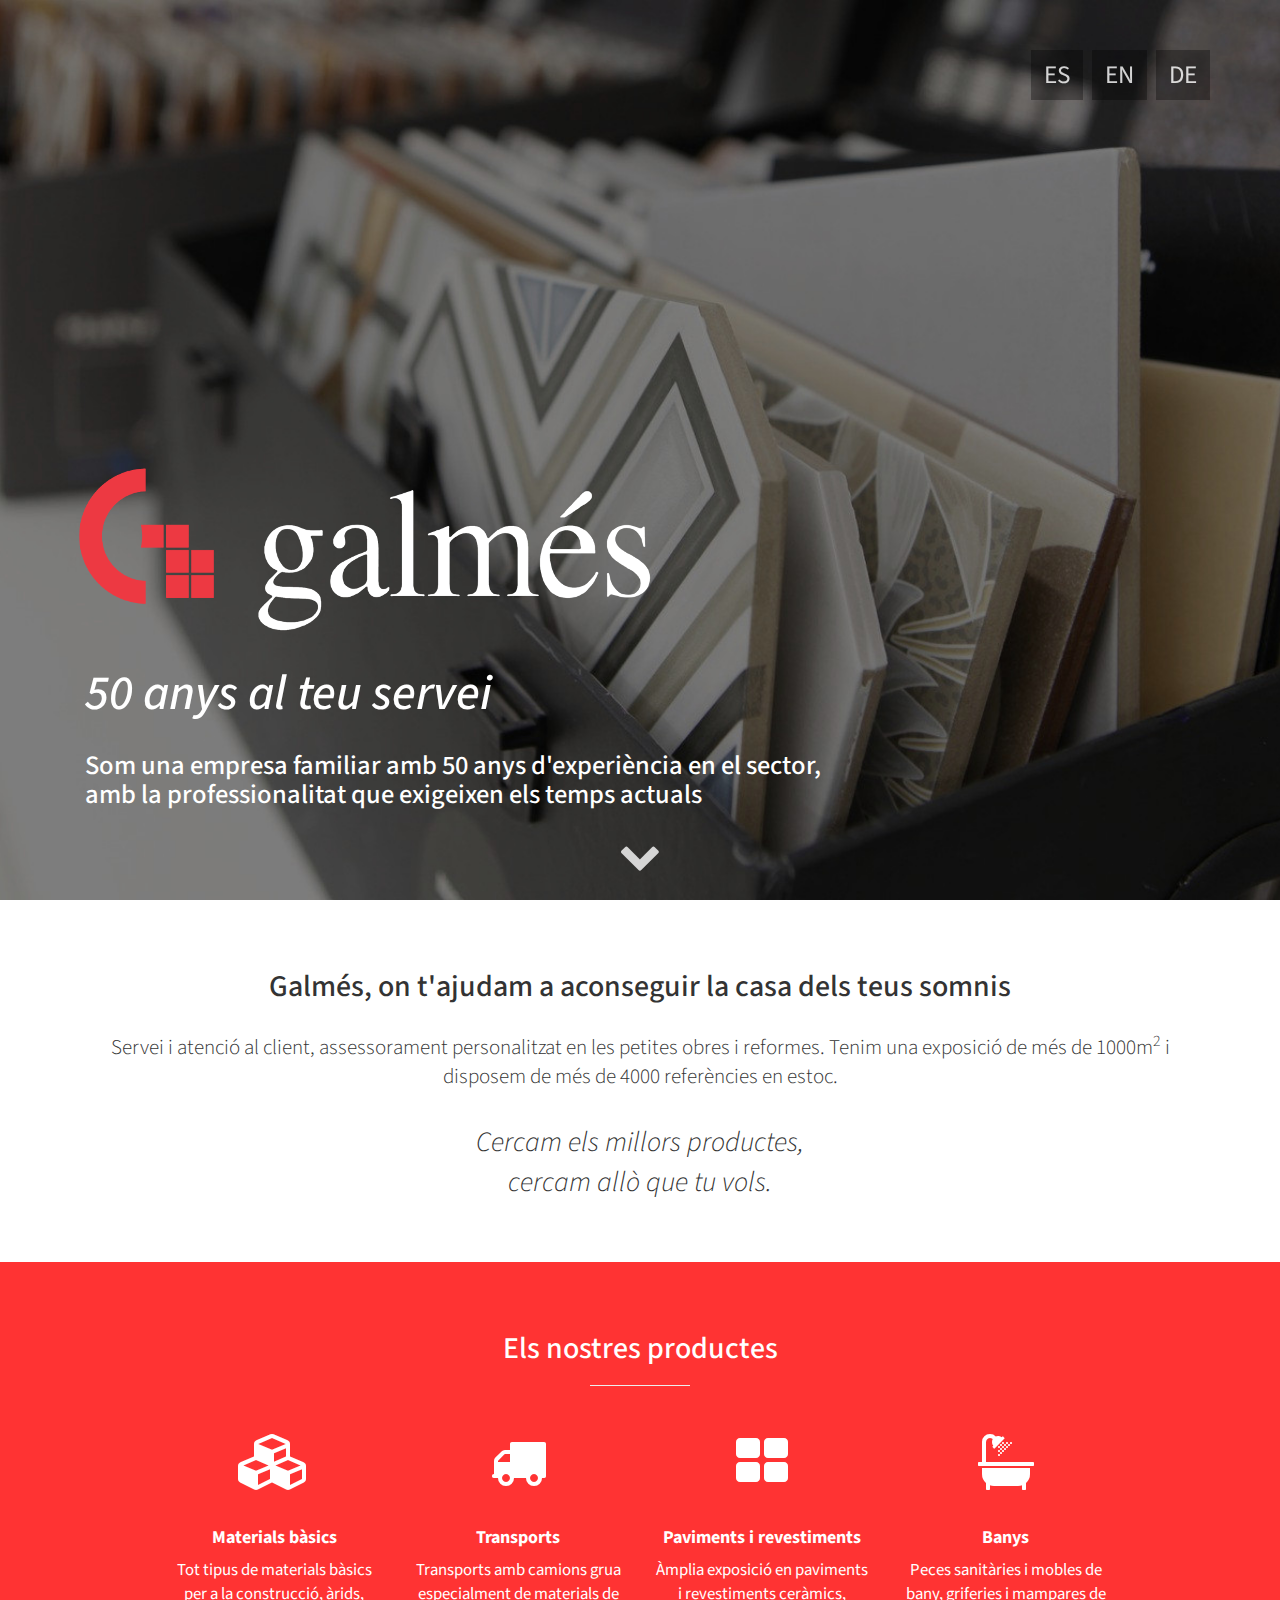
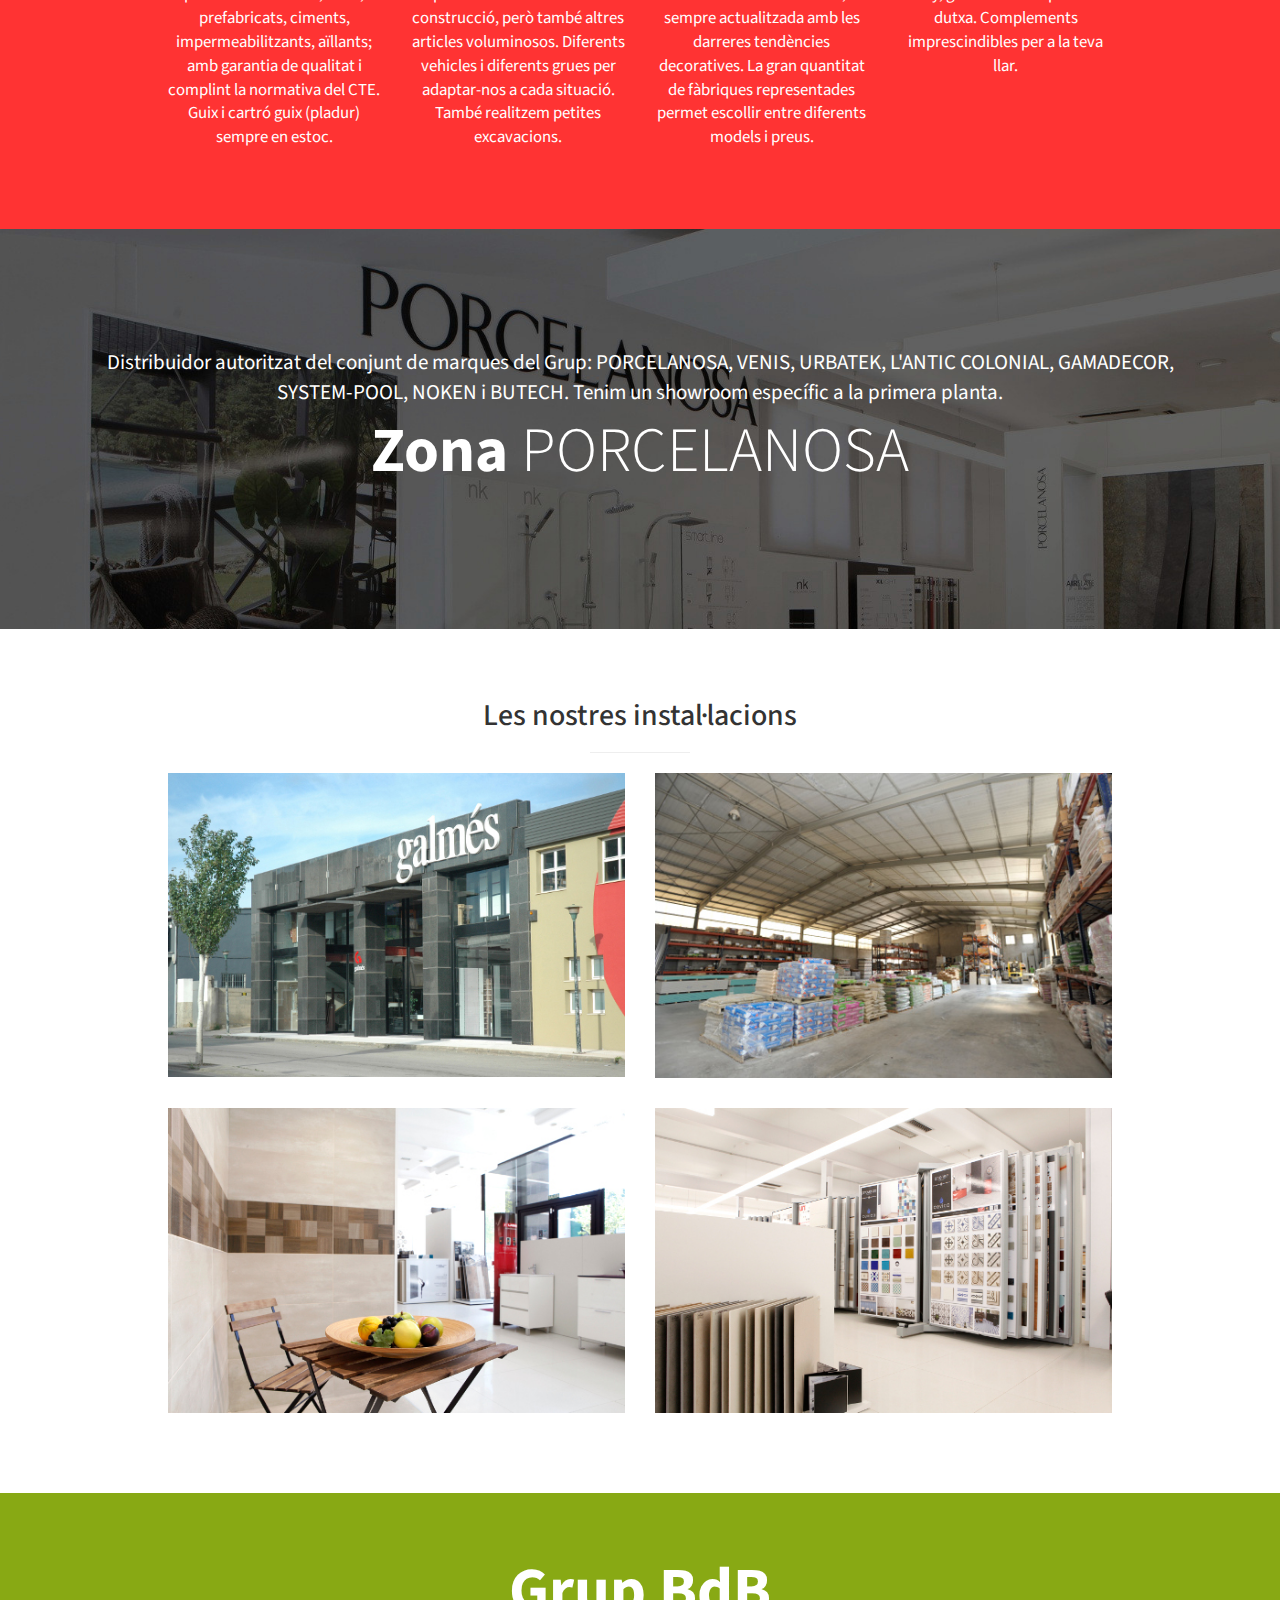
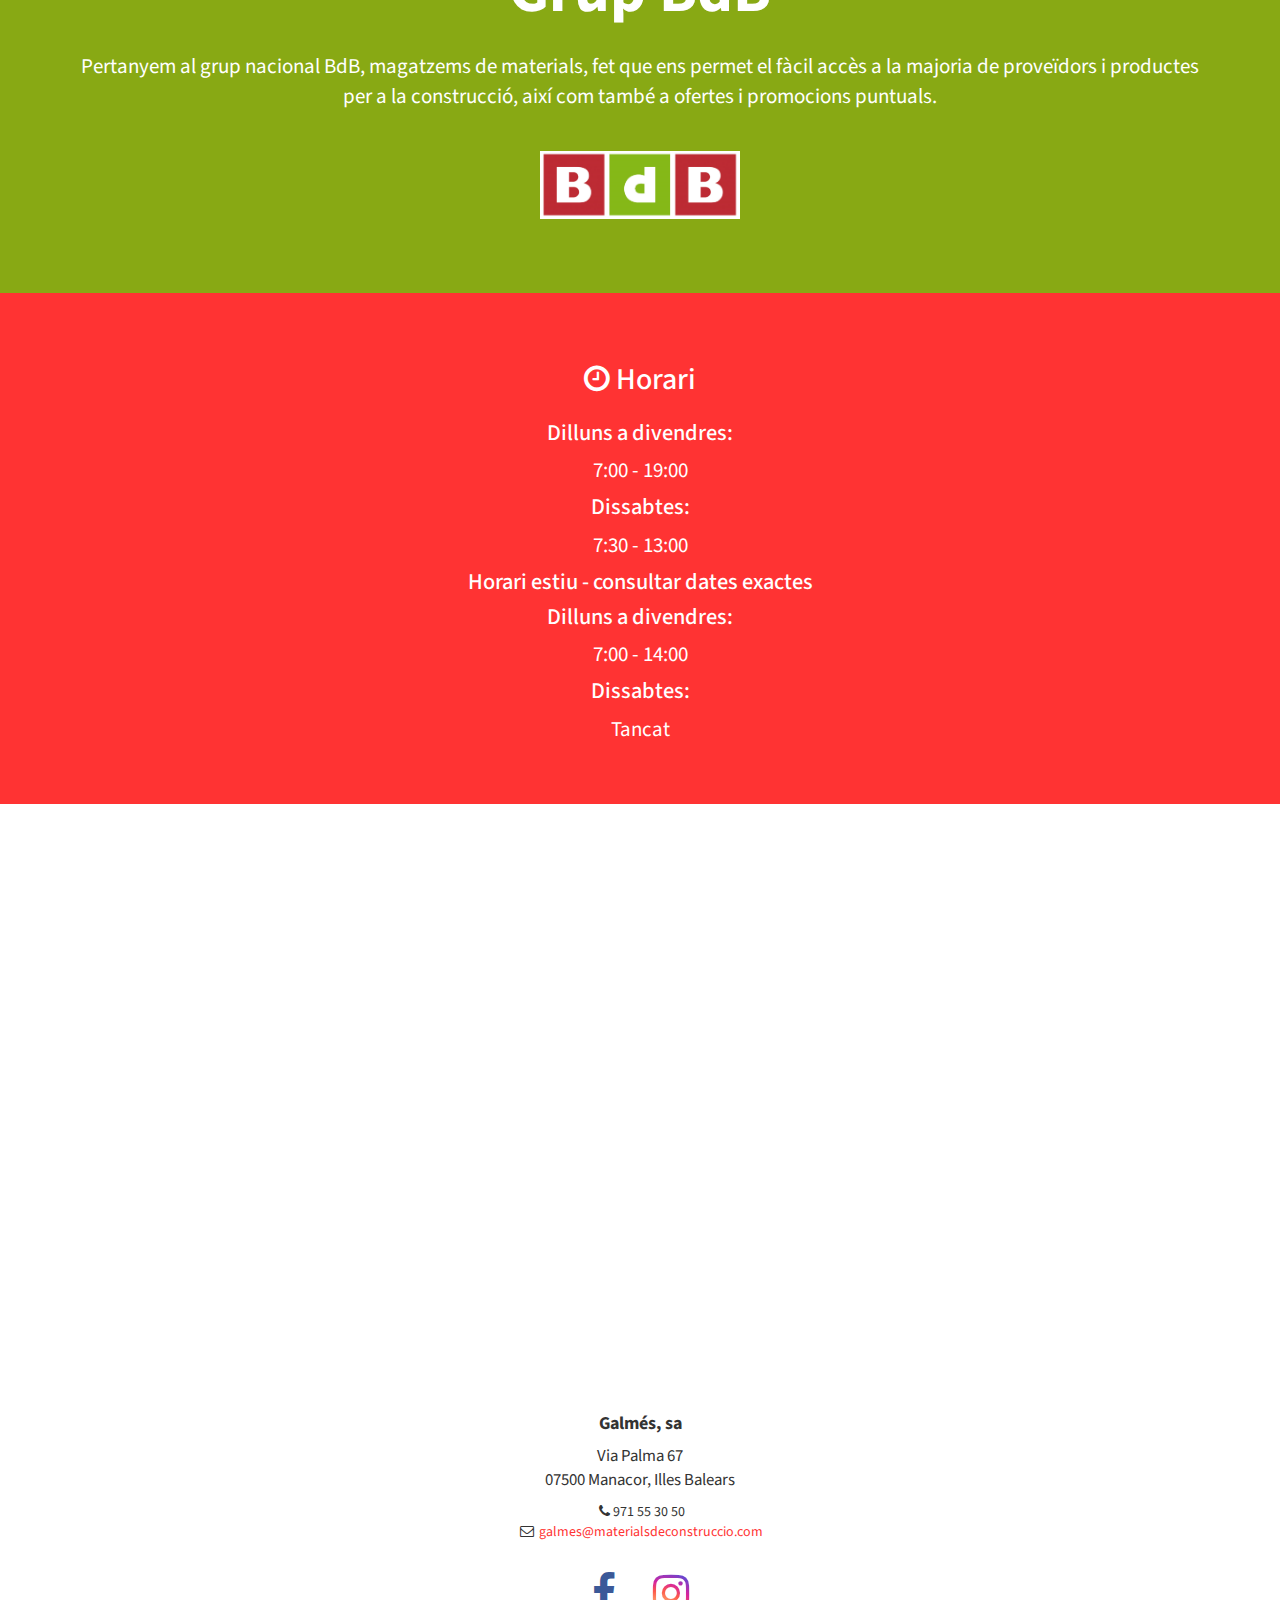
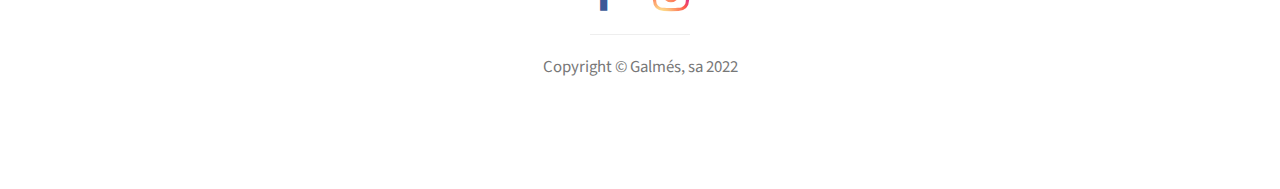
<file: index.html>
<!DOCTYPE html>
<html lang="cat">

<head>

    <meta charset="utf-8">
    <meta http-equiv="X-UA-Compatible" content="IE=edge">
    <meta name="viewport" content="width=device-width, initial-scale=1">
    <meta name="description" content="">
    <meta name="author" content="">

    <title>Galmés Materials de construcció - Paviments, revestiments, banys, transports i materials bàsics.</title>
    
    <meta name="description" content="Galmés Materials de Construcció, empresa dedicada als materials bàsics de la construcció i al transport. També compta amb una àmplia varietat de productes de bany, paviments i revestiments.">

    <!-- Bootstrap Core CSS -->
    <link href="css/bootstrap.min.css" rel="stylesheet">

    <!-- Stilysh portfolio CSS -->
    <link href="css/stylish-portfolio.css" rel="stylesheet">
    
    <!-- Custom CSS  -->
    <link href="css/galmes.css" rel="stylesheet">
    
    <!-- Custom Fonts -->
    <link href="https://maxcdn.bootstrapcdn.com/font-awesome/4.7.0/css/font-awesome.min.css" rel="stylesheet" type="text/css">
    <link href="https://fonts.googleapis.com/css?family=Source+Sans+Pro:300,400,700,300italic,400italic,700italic" rel="stylesheet" type="text/css">

    <!-- HTML5 Shim and Respond.js IE8 support of HTML5 elements and media queries -->
    <!-- WARNING: Respond.js doesn't work if you view the page via file:// -->
    <!--[if lt IE 9]>
        <script src="https://oss.maxcdn.com/libs/html5shiv/3.7.0/html5shiv.js"></script>
        <script src="https://oss.maxcdn.com/libs/respond.js/1.4.2/respond.min.js"></script>
    <![endif]-->

</head>

<body>
    
    <!-- Navigation -->
    <!--
    <a id="menu-toggle" href="#" class="btn btn-dark btn-lg toggle"><i class="fa fa-bars"></i></a>
    <nav id="sidebar-wrapper">
        <ul class="sidebar-nav">
            <a id="menu-close" href="#" class="btn btn-light btn-lg pull-right toggle"><i class="fa fa-times"></i></a>
            <li class="sidebar-brand">
                <a href="#top" onclick=$("#menu-close").click();>Start Bootstrap</a>
            </li>
            <li>
                <a href="#top" onclick=$("#menu-close").click();>Home</a>
            </li>
            <li>
                <a href="#about" onclick=$("#menu-close").click();>About</a>
            </li>
            <li>
                <a href="#services" onclick=$("#menu-close").click();>Services</a>
            </li>
            <li>
                <a href="#portfolio" onclick=$("#menu-close").click();>Portfolio</a>
            </li>
            <li>
                <a href="#contact" onclick=$("#menu-close").click();>Contact</a>
            </li>
        </ul>
    </nav>
    -->
    
    <!-- Header -->
    <header id="top" class="header">
        <div class="container">
            <div class="row wrapper">
                <div class="col-xs-12 text-right flags">
                    <a href="./es" class="btn btn-dark">ES</a>
                    &nbsp;
                    <a href="./en" class="btn btn-dark">EN</a>
                    &nbsp;
                    <a href="./de" class="btn btn-dark">DE</a>
                </div>
                <div class="col-xs-12 wrapper-col">
                    <div class="header-text">
                        <p><img src="img/galmes-inv.png" /></p>
                        <h2>50 anys al teu servei</h2>
                        <h3 class="hidden-xs col-lg-8 col-md-10">Som una empresa familiar amb 50 anys d'experiència en el sector, amb la professionalitat que exigeixen els temps actuals</h3>
                        <br>
                    </div>
                </div>
                <div class="text-center col-xs-12">
                    <a href="#about" class="btn"><i class="fa fa-chevron-down"></i></a>
                </div>
            </div>
        </div>
    </header>

    <!-- About -->
    <section id="about" class="about">
        <div class="container">
            <div class="row">
                <div class="col-lg-12 text-center">
                    <h2>Galmés, on t'ajudam a aconseguir la casa dels teus somnis</h2>
                    <p class="lead">Servei i atenció al client, assessorament personalitzat en les petites obres i reformes. Tenim una exposició de més de 1000m<sup>2</sup> i disposem de més de 4000 referències en estoc.</p> 
                    <p class="superlead">Cercam els millors productes,<br> cercam allò que tu vols.</p>
                </div>
            </div>
            <!-- /.row -->
        </div>
        <!-- /.container -->
    </section>

    <!-- Services -->
    <!-- The circle icons use Font Awesome's stacked icon classes. For more information, visit http://fontawesome.io/examples/ -->
    <section id="services" class="services bg-primary">
        <div class="container">
            <div class="row text-center">
                <div class="col-lg-10 col-lg-offset-1">
                    <h2>Els nostres productes</h2>
                    <hr class="small">
                    <div class="row">
                        <div class="col-md-3 col-sm-6">
                            <div class="service-item">
                                <span class="fa-stack fa-4x">
                                <i class="fa fa-cir fa-stack-2x"></i>
                                <i class="fa fa-cubes fa-stack-1x"></i>
                            </span>
                                <h4>
                                    <strong>Materials bàsics</strong>
                                </h4>
                                <p>Tot tipus de materials bàsics per a la construcció, àrids, prefabricats, ciments, impermeabilitzants, aïllants; amb garantia de qualitat i complint la normativa del CTE. Guix i cartró guix (pladur) sempre en estoc.</p>
                                <!--<a href="#" class="btn btn-light">Learn More</a>-->
                            </div>
                        </div>
                        <div class="col-md-3 col-sm-6">
                            <div class="service-item">
                                <span class="fa-stack fa-4x">
                                <i class="fa fa-circe fa-stack-2x"></i>
                                <i class="fa fa-truck fa-stack-1x ext-primary"></i>
                            </span>
                                <h4>
                                    <strong>Transports</strong>
                                </h4>
                                <p>Transports amb camions grua especialment de materials de construcció, però també altres articles voluminosos. Diferents vehicles i diferents grues per adaptar-nos a cada situació. També realitzem petites excavacions.</p>
                                <!--<a href="#" class="btn btn-light">Learn More</a>-->
                            </div>
                        </div>
                        <div class="col-md-3 col-sm-6">
                            <div class="service-item">
                                <span class="fa-stack fa-4x">
                                <i class="fa fa-circe fa-stack-2x"></i>
                                <i class="fa fa-th-large fa-stack-1x"></i>
                            </span>
                                <h4>
                                    <strong>Paviments i revestiments</strong>
                                </h4>
                                <p>Àmplia exposició en paviments i revestiments ceràmics, sempre actualitzada amb les darreres tendències decoratives. La gran quantitat de fàbriques representades permet escollir entre diferents models i preus.</p>
                                <!--<a href="#" class="btn btn-light">Learn More</a>-->
                            </div>
                        </div>
                        <div class="col-md-3 col-sm-6">
                            <div class="service-item">
                                <span class="fa-stack fa-4x">
                                <i class="fa fa-circl fa-stack-2x"></i>
                                <i class="fa fa-bath fa-stack-1x ext-primary"></i>
                            </span>
                                <h4>
                                    <strong>Banys</strong>
                                </h4>
                                <p>Peces sanitàries i mobles de bany, griferies i mampares de dutxa. Complements imprescindibles per a la teva llar.</p>
                                <!--<a href="#" class="btn btn-light">Learn More</a>-->
                            </div>
                        </div>
                    </div>
                    <!-- /.row (nested) -->
                </div>
                <!-- /.col-lg-10 -->
            </div>
            <!-- /.row -->
        </div>
        <!-- /.container -->
    </section>

    <!-- Callout -->
    <aside class="callout">
        <div class="text-vertical-center">
        <div class="container">
            <p>Distribuidor autoritzat del conjunt de marques del Grup: PORCELANOSA, VENIS, URBATEK, L'ANTIC COLONIAL, GAMADECOR, SYSTEM-POOL, NOKEN i BUTECH. Tenim un showroom específic a la primera planta.
            </p>
            <h1>Zona <a href="http://www.porcelanosa.com/" target="_blank" class="porcelanosa">PORCELANOSA</a></h1>
        </div>
        </div>
    </aside>

    <!-- Portfolio -->
    <section id="portfolio" class="portfolio">
        <div class="container">
            <div class="row">
                <div class="col-lg-10 col-lg-offset-1 text-center">
                    <h2>Les nostres instal·lacions</h2>
                    <hr class="small">
                    <div class="row">
                        <div class="col-md-6">
                            <div class="portfolio-item">
                                    <img class="img-portfolio img-responsive" src="img/inst2.jpg">
                            </div>
                        </div>
                        <div class="col-md-6">
                            <div class="portfolio-item">
                                    <img class="img-portfolio img-responsive" src="img/inst1.JPG">
                            </div>
                        </div>
                         <div class="col-md-6">
                            <div class="portfolio-item">
                                    <img class="img-portfolio img-responsive" src="img/inst3.jpg">
                            </div>
                        </div>
                        <div class="col-md-6">
                            <div class="portfolio-item">
                                    <img class="img-portfolio img-responsive" src="img/inst4.jpg">
                            </div>
                        </div>
                    </div>
                    <!-- /.row (nested) -->
                    <!--<a href="#" class="btn btn-dark">View More Items</a>-->
                </div>
                <!-- /.col-lg-10 -->
            </div>
            <!-- /.row -->
        </div>
        <!-- /.container -->
    </section>
    
    <!-- Callout-bdb -->
    <aside class="callout callout-bdb">
        <div class="text-vertical-center">
        <div class="container">
            <h1>Grup BdB</h1>
            <p>Pertanyem al grup nacional BdB, magatzems de materials, fet que ens permet el fàcil accès a la majoria de proveïdors i productes per a la construcció, així com també a ofertes i promocions puntuals.
            </p>
            <p><a href="http://www.grupobdb.com/" target="_blank"><img src="img/bdb.PNG" alt="logo bdb"></a></p>
        </div>
        </div>
    </aside>

    <!-- Call to Action -->
    <aside class="call-to-action bg-primary">
        <div class="container">
            <div class="row">
                <div class="col-lg-12 text-center">
                    <h2><i class="fa fa-clock-o"></i>&nbsp;Horari</h2>
                    <h4>
                        Dilluns a divendres:
                    </h4>
                    <p>
                        7:00 - 19:00
                    </p>
                    <h4>
                        Dissabtes:
                    </h4>
                    <p>
                        7:30 - 13:00
                    </p>
                    <h4>Horari estiu - consultar dates exactes</h4>
                    <h4>
                        Dilluns a divendres:
                    </h4>
                    <p>
                        7:00 - 14:00
                    </p>
                    <h4>
                        Dissabtes:
                    </h4>
                    <p>
                        Tancat
                    </p>

                </div>
            </div>
        </div>
    </aside>

    <!-- Map -->
    <section id="contact" class="map">
        <iframe width="100%" height="100%" frameborder="0" scrolling="no" marginheight="0" marginwidth="0" src="https://www.google.com/maps/embed?pb=!1m14!1m8!1m3!1d12301.056374832402!2d3.206192!3d39.576198!3m2!1i1024!2i768!4f13.1!3m3!1m2!1s0x0%3A0x47ae43cd58d5d90c!2sMATERIALS+DE+CONSTRUCCIO+GALMES+SAU!5e0!3m2!1sen!2ses!4v1495327359639"></iframe>
        <br />
        <small>
            <a href="https://www.google.com/maps/embed?pb=!1m14!1m8!1m3!1d12301.056374832402!2d3.206192!3d39.576198!3m2!1i1024!2i768!4f13.1!3m3!1m2!1s0x0%3A0x47ae43cd58d5d90c!2sMATERIALS+DE+CONSTRUCCIO+GALMES+SAU!5e0!3m2!1sen!2ses!4v1495327359639"></a>
        </small>
    </section>

    <!-- Footer -->
    <footer>
        <div class="container">
            <div class="row">
                <div class="col-lg-10 col-lg-offset-1 text-center">
                    <h4><strong>Galmés, sa</strong>
                    </h4>
                    <p>Via Palma 67
                        <br>07500 Manacor, Illes Balears</p>
                    <ul class="list-unstyled">
                        <li><i class="fa fa-phone fa-fw"></i>971 55 30 50</li>
                        <li><i class="fa fa-envelope-o fa-fw"></i> <a href="mailto:galmes@materialsdeconstruccio.com">galmes@materialsdeconstruccio.com</a>
                        </li>
                    </ul>
                    <br>
                    <ul class="list-inline">
                        <li>
                            <a href="https://www.facebook.com/bdbgalmes/" target="_blank"><i class="fa fa-facebook fa-fw fa-3x facebook"></i></a>
                        </li>
                        <li>
                            <a href="https://www.instagram.com/bdbgalmes/" target="_blank"><i class="fa fa-instagram fa-fw fa-3x instagram"></i></a>
                        </li>
                    </ul>
                    <hr class="small">
                    <p class="text-muted">Copyright &copy; Galmés, sa 2022</p>
                </div>
            </div>
        </div>
        <a id="to-top" href="#top" class="btn btn-dark btn-lg"><i class="fa fa-chevron-up fa-fw fa-1x"></i></a>
    </footer>

    <!-- jQuery -->
    <script src="js/jquery.js"></script>

    <!-- Bootstrap Core JavaScript -->
    <script src="js/bootstrap.min.js"></script>

    <!-- Custom Theme JavaScript -->
    <script>
    // Closes the sidebar menu
    /*
    $("#menu-close").click(function(e) {
        e.preventDefault();
        $("#sidebar-wrapper").toggleClass("active");
    });
    // Opens the sidebar menu
    $("#menu-toggle").click(function(e) {
        e.preventDefault();
        $("#sidebar-wrapper").toggleClass("active");
    });
    // Scrolls to the selected menu item on the page
    $(function() {
        $('a[href*=#]:not([href=#],[data-toggle],[data-target],[data-slide])').click(function() {
            if (location.pathname.replace(/^\//, '') == this.pathname.replace(/^\//, '') || location.hostname == this.hostname) {
                var target = $(this.hash);
                target = target.length ? target : $('[name=' + this.hash.slice(1) + ']');
                if (target.length) {
                    $('html,body').animate({
                        scrollTop: target.offset().top
                    }, 1000);
                    return false;
                }
            }
        });
    });
    */
    //#to-top button appears after scrolling
    var fixed = false;
    $(document).scroll(function() {
        if ($(this).scrollTop() > 250) {
            if (!fixed) {
                fixed = true;
                // $('#to-top').css({position:'fixed', display:'block'});
                $('#to-top').show("slow", function() {
                    $('#to-top').css({
                        position: 'fixed',
                        display: 'block'
                    });
                });
            }
        } else {
            if (fixed) {
                fixed = false;
                $('#to-top').hide("slow", function() {
                    $('#to-top').css({
                        display: 'none'
                    });
                });
            }
        }
    });
    // Disable Google Maps scrolling
    // See http://stackoverflow.com/a/25904582/1607849
    // Disable scroll zooming and bind back the click event
    var onMapMouseleaveHandler = function(event) {
        var that = $(this);
        that.on('click', onMapClickHandler);
        that.off('mouseleave', onMapMouseleaveHandler);
        that.find('iframe').css("pointer-events", "none");
    }
    var onMapClickHandler = function(event) {
            var that = $(this);
            // Disable the click handler until the user leaves the map area
            that.off('click', onMapClickHandler);
            // Enable scrolling zoom
            that.find('iframe').css("pointer-events", "auto");
            // Handle the mouse leave event
            that.on('mouseleave', onMapMouseleaveHandler);
        }
        // Enable map zooming with mouse scroll when the user clicks the map
    $('.map').on('click', onMapClickHandler);
    </script>

</body>

</html>
</file>
<file: css/galmes.css>
/* GLOBAL*/
/*$galmes-red: #C21709;*/
/* line 9, /home/n07hing/git/galmes50/css/galmes.scss */
p {
  font-size: 1.2em; }

/* HEADER */
/* line 14, /home/n07hing/git/galmes50/css/galmes.scss */
.header {
  background: url(../img/portada2-darker.jpg) no-repeat center center scroll;
  background-size: cover; }

/* line 19, /home/n07hing/git/galmes50/css/galmes.scss */
.header-text {
  position: absolute;
  bottom: 0%; }

/* line 24, /home/n07hing/git/galmes50/css/galmes.scss */
header {
  text-align: left;
  color: #fff; }
  /* line 25, /home/n07hing/git/galmes50/css/galmes.scss */
  header .container {
    height: 100%; }
  /* line 28, /home/n07hing/git/galmes50/css/galmes.scss */
  header .wrapper {
    position: relative;
    height: 100%; }
  /* line 32, /home/n07hing/git/galmes50/css/galmes.scss */
  header .wrapper-col {
    height: 80%; }
  /* line 35, /home/n07hing/git/galmes50/css/galmes.scss */
  header .flags {
    margin-top: 50px; }
    /* line 38, /home/n07hing/git/galmes50/css/galmes.scss */
    header .flags a {
      font-size: 1.8em; }
  /* line 42, /home/n07hing/git/galmes50/css/galmes.scss */
  header img {
    max-width: 65vw; }
  /* line 46, /home/n07hing/git/galmes50/css/galmes.scss */
  header h2 {
    font-size: 3.5em;
    font-style: italic;
    padding-left: 15px; }
  /* line 52, /home/n07hing/git/galmes50/css/galmes.scss */
  header h3 {
    font-size: 1.9em;
    text-align: left; }
  /* line 57, /home/n07hing/git/galmes50/css/galmes.scss */
  header .btn {
    font-size: 3em;
    text-align: center; }
  /* line 62, /home/n07hing/git/galmes50/css/galmes.scss */
  header a {
    color: #fff;
    opacity: 0.8; }
  /* line 67, /home/n07hing/git/galmes50/css/galmes.scss */
  header a:hover, header a:active {
    color: #fff !important;
    opacity: 1; }
  /* line 72, /home/n07hing/git/galmes50/css/galmes.scss */
  header .text-center {
    text-align: center !important; }
  @media screen and (max-width: 767px) {
    /* line 80, /home/n07hing/git/galmes50/css/galmes.scss */
    header img {
      max-width: 90%; }
    /* line 83, /home/n07hing/git/galmes50/css/galmes.scss */
    header h2 {
      font-size: 2.5em;
      font-weight: 300; }
    /* line 87, /home/n07hing/git/galmes50/css/galmes.scss */
    header .flags {
      margin-top: 15px;
      font-size: 0.5em; } }

/* ABOUT */
/* line 97, /home/n07hing/git/galmes50/css/galmes.scss */
#about h2 {
  margin-bottom: 30px; }

/* line 100, /home/n07hing/git/galmes50/css/galmes.scss */
#about .lead {
  margin-bottom: 30px; }

/* line 103, /home/n07hing/git/galmes50/css/galmes.scss */
#about .superlead {
  font-size: 2em;
  font-style: italic;
  font-weight: 300; }

/* SERVICES */
/* line 111, /home/n07hing/git/galmes50/css/galmes.scss */
.bg-primary {
  background-color: #FF3333; }

/* line 115, /home/n07hing/git/galmes50/css/galmes.scss */
.text-primary {
  color: #FF3333; }

/* CALLOUT */
/* line 121, /home/n07hing/git/galmes50/css/galmes.scss */
aside h2 {
  margin-bottom: 25px; }

/* line 124, /home/n07hing/git/galmes50/css/galmes.scss */
aside h4 {
  font-size: 1.6em; }

/* line 128, /home/n07hing/git/galmes50/css/galmes.scss */
aside p {
  font-size: 1.5em; }

@media screen and (max-width: 767px) {
  /* line 132, /home/n07hing/git/galmes50/css/galmes.scss */
  aside h1 {
    font-size: 2.5em !important; } }

/* line 138, /home/n07hing/git/galmes50/css/galmes.scss */
.callout {
  background: url(../img/porcelanosa-darker.jpg) no-repeat center center scroll;
  background-size: cover;
  background-color: #eee; }
  /* line 142, /home/n07hing/git/galmes50/css/galmes.scss */
  .callout .porcelanosa {
    font-weight: 300; }
  /* line 145, /home/n07hing/git/galmes50/css/galmes.scss */
  .callout a, .callout a:hover, .callout a:active, .callout a:focus {
    color: #fff;
    text-decoration: none; }
  /* line 149, /home/n07hing/git/galmes50/css/galmes.scss */
  .callout h1 {
    margin-bottom: 25px; }

/* line 154, /home/n07hing/git/galmes50/css/galmes.scss */
.callout-bdb {
  background: #88A914;
  background-color: #88A914; }
  /* line 157, /home/n07hing/git/galmes50/css/galmes.scss */
  .callout-bdb img {
    max-width: 200px;
    margin-top: 30px;
    margin-bottom: 60px; }
  /* line 162, /home/n07hing/git/galmes50/css/galmes.scss */
  .callout-bdb h1 {
    margin-top: 60px; }

/* PORTFOLIO */
/* line 169, /home/n07hing/git/galmes50/css/galmes.scss */
.img-portfolio:hover {
  opacity: 1 !important; }

/* CALL TO ACTION */
/* MAP */
/* FOOTER*/
/* line 179, /home/n07hing/git/galmes50/css/galmes.scss */
footer a, footer a:hover, footer a:active, footer a:focus {
  color: #FF3333; }

/* line 183, /home/n07hing/git/galmes50/css/galmes.scss */
footer .facebook {
  color: #3B5998; }

/* line 186, /home/n07hing/git/galmes50/css/galmes.scss */
footer .instagram {
  background: #d6249f;
  background: radial-gradient(circle at 30% 107%, #fdf497 0%, #fdf497 5%, #fd5949 45%,#d6249f 60%,#285AEB 90%);
  -webkit-background-clip: text;
  -webkit-text-fill-color: transparent;
}

/*# sourceMappingURL=galmes.css.map */
</file>
<file: css/stylish-portfolio.css>
/*!
 * Start Bootstrap - Stylish Portfolio (http://startbootstrap.com/)
 * Copyright 2013-2016 Start Bootstrap
 * Licensed under MIT (https://github.com/BlackrockDigital/startbootstrap/blob/gh-pages/LICENSE)
 */

/* Global Styles */

html,
body {
    width: 100%;
    height: 100%;
}

body {
    font-family: "Source Sans Pro","Helvetica Neue",Helvetica,Arial,sans-serif;
}

.text-vertical-center {
    display: table-cell;
    text-align: center;
    vertical-align: middle;
}

.text-vertical-center h1 {
    margin: 0;
    padding: 0;
    font-size: 4.5em;
    font-weight: 700;
}

/* Custom Button Styles */

.btn-dark {
    border-radius: 0;
    color: #fff;
    background-color: rgba(0,0,0,0.4);
}

.btn-dark:hover,
.btn-dark:focus,
.btn-dark:active {
    color: #fff;
    background-color: rgba(0,0,0,0.7);
}

.btn-light {
    border-radius: 0;
    color: #333;
    background-color: rgb(255,255,255);
}

.btn-light:hover,
.btn-light:focus,
.btn-light:active {
    color: #333;
    background-color: rgba(255,255,255,0.8);
}

/* Custom Horizontal Rule */

hr.small {
    max-width: 100px;
}

/* Side Menu */

#sidebar-wrapper {
    z-index: 1000;
    position: fixed;
    right: 0;
    width: 250px;
    height: 100%;
    transform: translateX(250px);
    overflow-y: auto;
    background: #222;
    -webkit-transition: all 0.4s ease 0s;
    -moz-transition: all 0.4s ease 0s;
    -ms-transition: all 0.4s ease 0s;
    -o-transition: all 0.4s ease 0s;
    transition: all 0.4s ease 0s;
}

.sidebar-nav {
    position: absolute;
    top: 0;
    width: 250px;
    margin: 0;
    padding: 0;
    list-style: none;
}

.sidebar-nav li {
    text-indent: 20px;
    line-height: 40px;
}

.sidebar-nav li a {
    display: block;
    text-decoration: none;
    color: #999;
}

.sidebar-nav li a:hover {
    text-decoration: none;
    color: #fff;
    background: rgba(255,255,255,0.2);
}

.sidebar-nav li a:active,
.sidebar-nav li a:focus {
    text-decoration: none;
}

.sidebar-nav > .sidebar-brand {
    height: 55px;
    font-size: 18px;
    line-height: 55px;
}

.sidebar-nav > .sidebar-brand a {
    color: #999;
}

.sidebar-nav > .sidebar-brand a:hover {
    color: #fff;
    background: none;
}

#menu-toggle {
    z-index: 1;
    position: fixed;
    top: 0;
    right: 0;
}

#sidebar-wrapper.active {
    right: 250px;
    width: 250px;
    -webkit-transition: all 0.4s ease 0s;
    -moz-transition: all 0.4s ease 0s;
    -ms-transition: all 0.4s ease 0s;
    -o-transition: all 0.4s ease 0s;
    transition: all 0.4s ease 0s;
}

.toggle {
    margin: 5px 5px 0 0;
}

/* Header */

.header {
    display: table;
    position: relative;
    width: 100%;
    height: 100%;
    background: url(../img/bg.jpg) no-repeat center center scroll;
    -webkit-background-size: cover;
    -moz-background-size: cover;
    background-size: cover;
    -o-background-size: cover;
}

/* About */

.about {
    padding: 50px 0;
}

/* Services */

.services {
    padding: 50px 0;
}

.service-item {
    margin-bottom: 30px;
}

/* Callout */

.callout {
    display: table;
    width: 100%;
    height: 400px;
    color: #fff;
    background: url(../img/callout.jpg) no-repeat center center scroll;
    -webkit-background-size: cover;
    -moz-background-size: cover;
    background-size: cover;
    -o-background-size: cover;
}

/* Portfolio */

.portfolio {
    padding: 50px 0;
}

.portfolio-item {
    margin-bottom: 30px;
}

.img-portfolio {
    margin: 0 auto;
}

.img-portfolio:hover {
    opacity: 0.8;
}

/* Call to Action */

.call-to-action {
    padding: 50px 0;
}

.call-to-action .btn {
    margin: 10px;
}

/* Map */

.map {
    height: 500px;
}

@media(max-width:768px) {
    .map {
        height: 75%;
    }
}

.map iframe {
    pointer-events: none;
}

/* Footer */

footer {
    padding: 100px 0;
}

#to-top {
  display: none;
  position: fixed;
  bottom: 5px;
  right: 5px;
}
</file>
